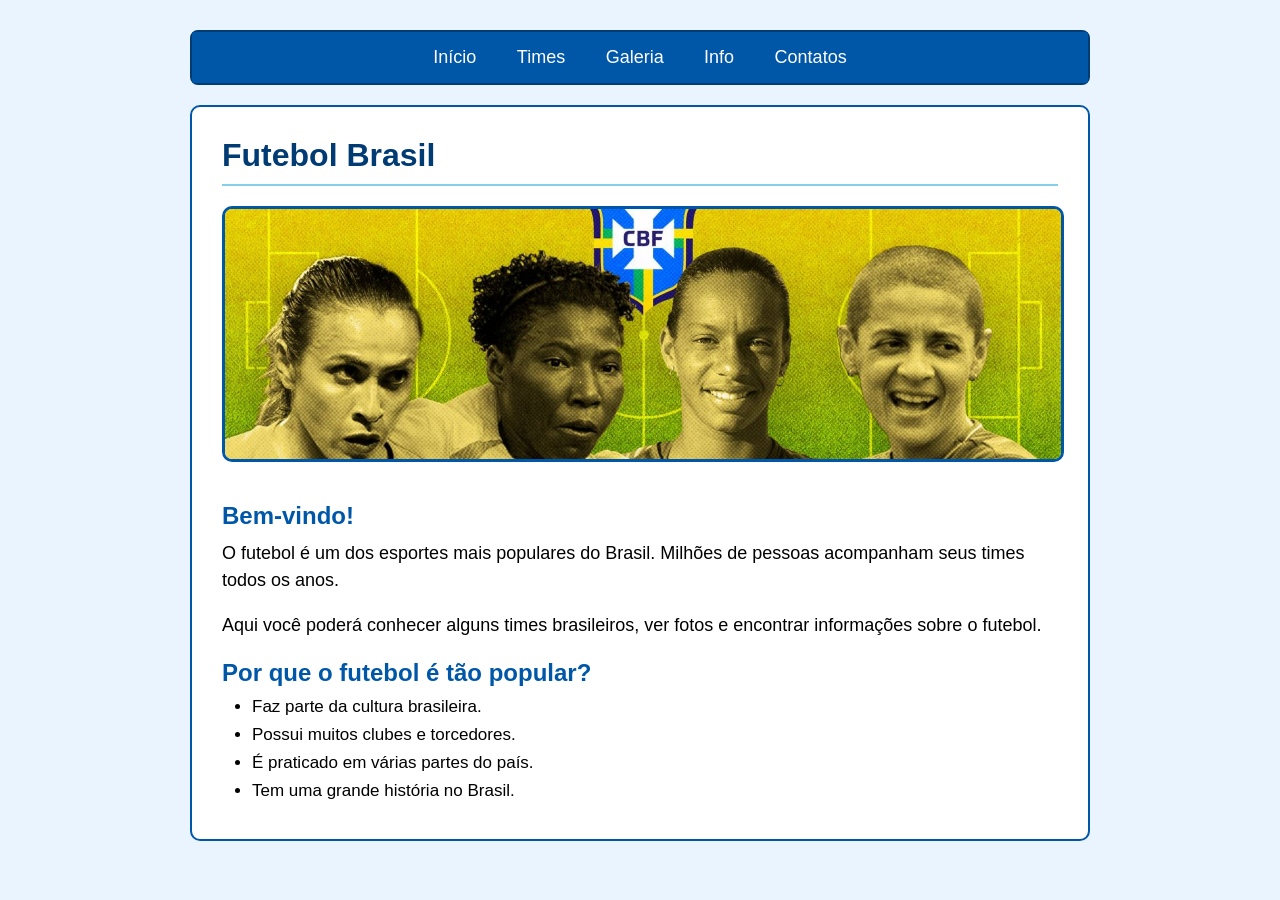
<file: index.html>
<html>
<head>
    <meta charset="UTF-8">
    <title>Futebol Brasil</title>
    <link rel="stylesheet" href="style.css">
</head>
<body>

    <div id="container">

        <nav>
            <ul>
                <li><a href="index.html">Início</a></li>
                <li><a href="times.html">Times</a></li>
                <li><a href="galeria.html">Galeria</a></li>
                <li><a href="info.html">Info</a></li>
                <li><a href="contatos.html">Contatos</a></li>
            </ul>
        </nav>

        <div class="content">

            <h1>Futebol Brasil</h1>

            <img src="imagens/futebol.jpg" class="imagem">

            <h2>Bem-vindo!</h2>

            <p>
                O futebol é um dos esportes mais populares do Brasil.
                Milhões de pessoas acompanham seus times todos os anos.
            </p>

            <br>

            <p>
                Aqui você poderá conhecer alguns times brasileiros,
                ver fotos e encontrar informações sobre o futebol.
            </p>

            <h2>Por que o futebol é tão popular?</h2>

            <ul>
                <li>Faz parte da cultura brasileira.</li>
                <li>Possui muitos clubes e torcedores.</li>
                <li>É praticado em várias partes do país.</li>
                <li>Tem uma grande história no Brasil.</li>
            </ul>

        </div>

    </div>

</body>
</html>
</file>
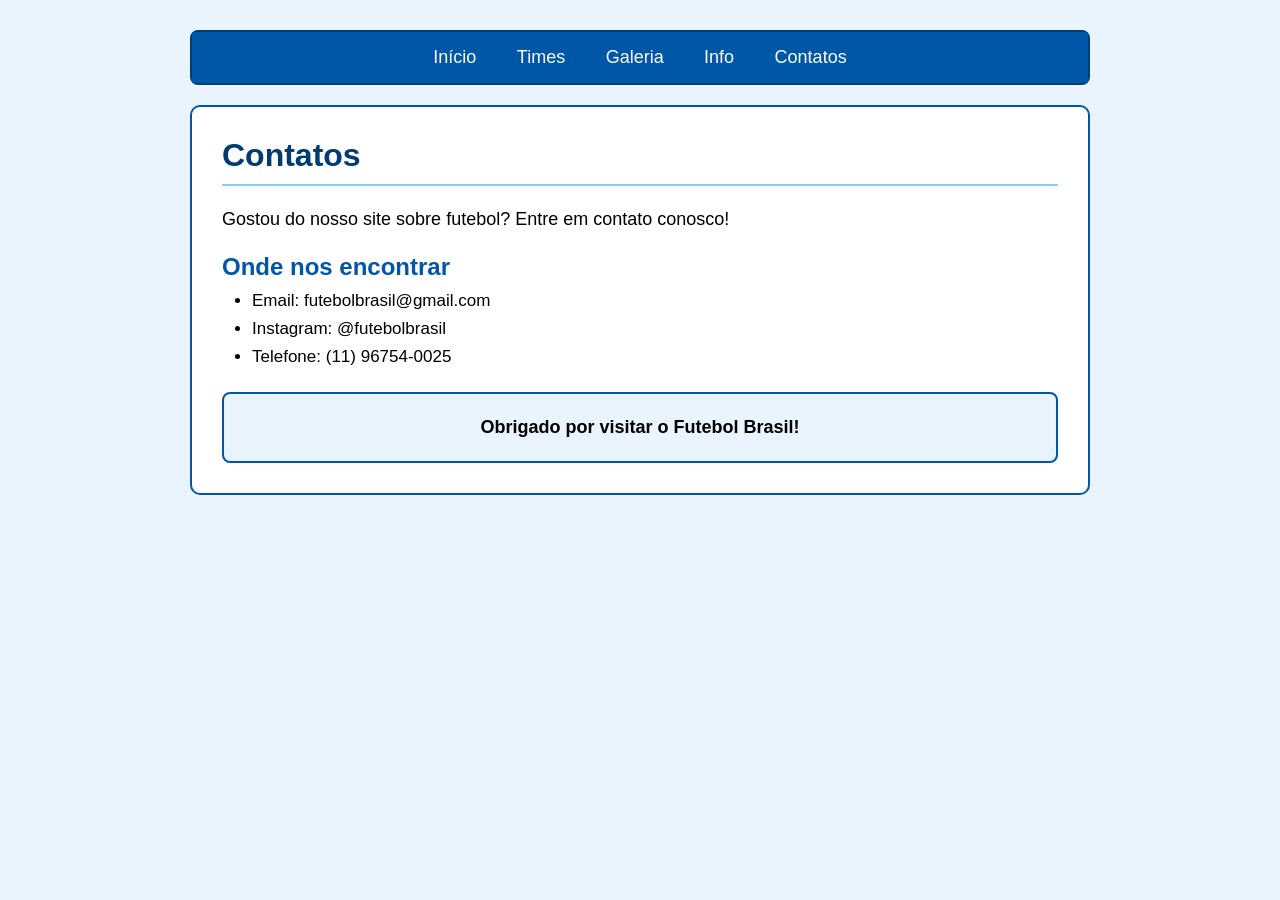
<file: contatos.html>
<html>
<head>
    <meta charset="UTF-8">
    <title>Contatos - Futebol Brasil</title>
    <link rel="stylesheet" href="style.css">
</head>
<body>

    <div id="container">

        <nav>
            <ul>
                <li><a href="index.html">Início</a></li>
                <li><a href="times.html">Times</a></li>
                <li><a href="galeria.html">Galeria</a></li>
                <li><a href="info.html">Info</a></li>
                <li><a href="contatos.html">Contatos</a></li>
            </ul>
        </nav>

        <div class="content">

            <h1>Contatos</h1>

            <p>
                Gostou do nosso site sobre futebol?
                Entre em contato conosco!
            </p>

            <h2>Onde nos encontrar</h2>

            <ul>
                <li>Email: futebolbrasil@gmail.com</li>
                <li>Instagram: @futebolbrasil</li>
                <li>Telefone: (11) 96754-0025</li>
            </ul>

            <div class="caixa">
                <p><strong>Obrigado por visitar o Futebol Brasil!</strong></p>
            </div>

        </div>

    </div>

</body>
</html>
</file>
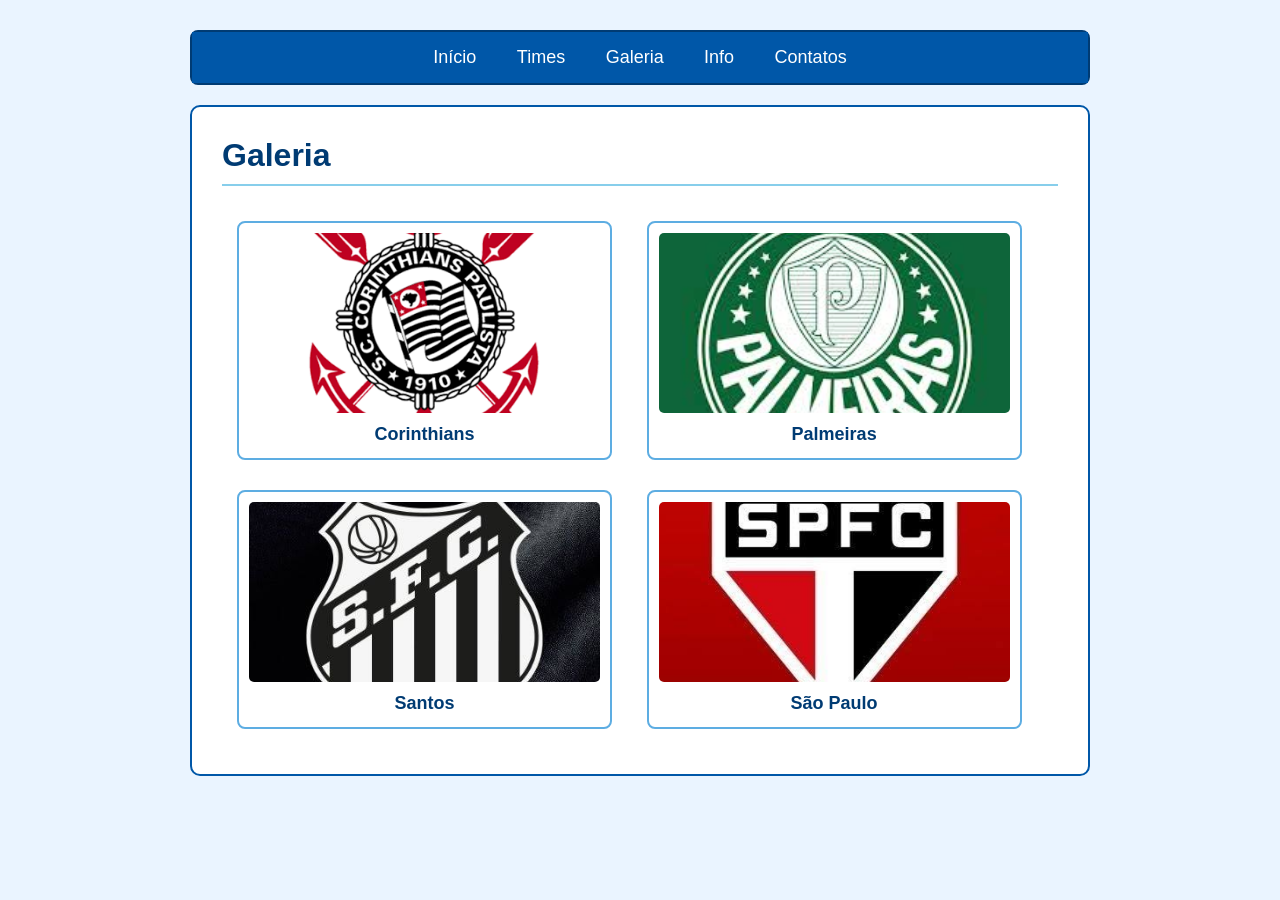
<file: galeria.html>
<html>
<head>
    <meta charset="UTF-8">
    <title>Galeria - Futebol Brasil</title>
    <link rel="stylesheet" href="style.css">
</head>
<body>

    <div id="container">

        <nav>
            <ul>
                <li><a href="index.html">Início</a></li>
                <li><a href="times.html">Times</a></li>
                <li><a href="galeria.html">Galeria</a></li>
                <li><a href="info.html">Info</a></li>
                <li><a href="contatos.html">Contatos</a></li>
            </ul>
        </nav>

        <div class="content">

            <h1>Galeria</h1>

            <div class="foto">
                <img src="imagens/corinthians.jpg">
                <p>Corinthians</p>
            </div>

            <div class="foto">
                <img src="imagens/palmeiras.jpg">
                <p>Palmeiras</p>
            </div>

            <div class="foto">
                <img src="imagens/santos.jpg">
                <p>Santos</p>
            </div>

            <div class="foto">
                <img src="imagens/saopaulo.jpg">
                <p>São Paulo</p>
            </div>

        </div>

    </div>

</body>
</html>
</file>
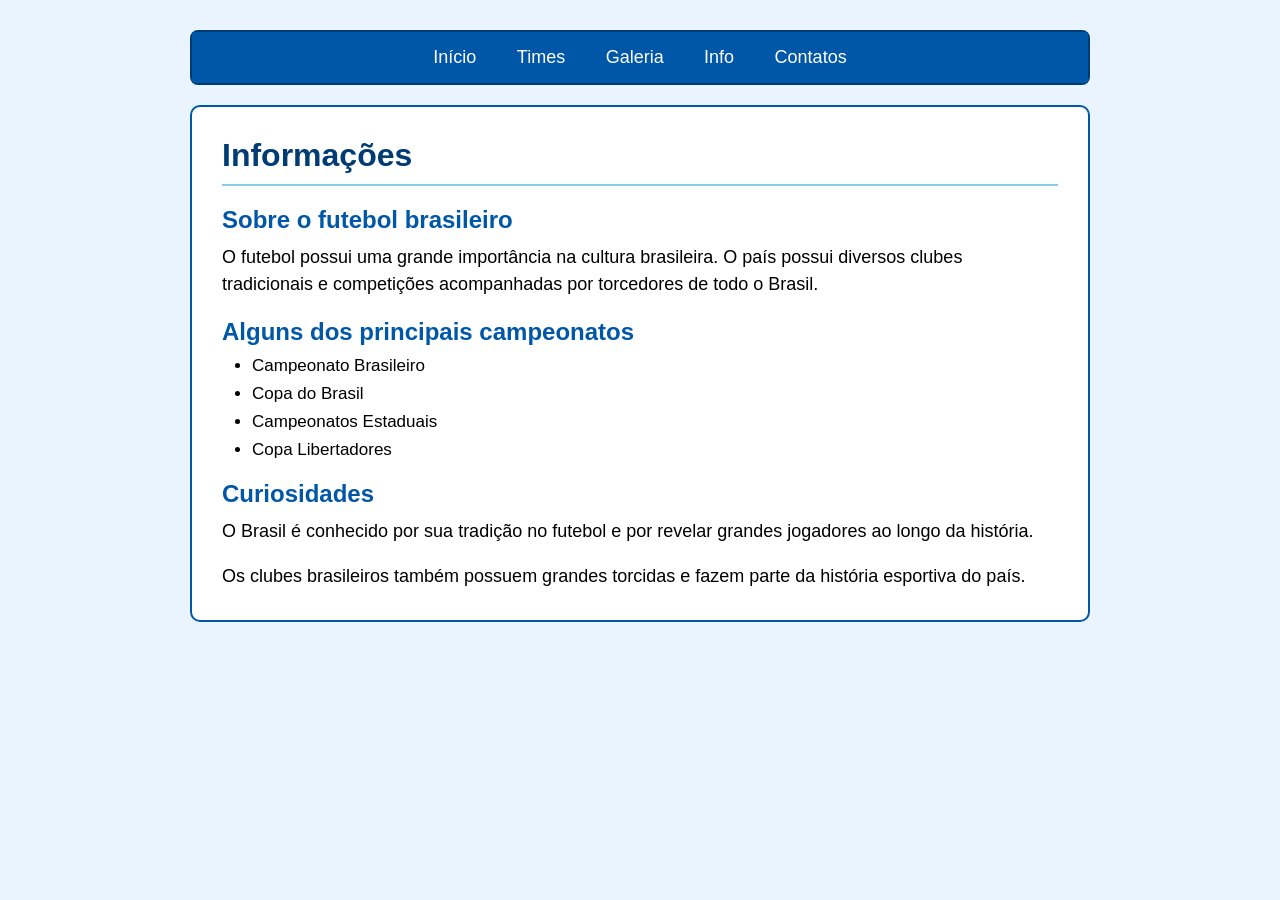
<file: info.html>
<html>
<head>
    <meta charset="UTF-8">
    <title>Informações - Futebol Brasil</title>
    <link rel="stylesheet" href="style.css">
</head>
<body>

    <div id="container">

        <nav>
            <ul>
                <li><a href="index.html">Início</a></li>
                <li><a href="times.html">Times</a></li>
                <li><a href="galeria.html">Galeria</a></li>
                <li><a href="info.html">Info</a></li>
                <li><a href="contatos.html">Contatos</a></li>
            </ul>
        </nav>

        <div class="content">

            <h1>Informações</h1>

            <h2>Sobre o futebol brasileiro</h2>

            <p>
                O futebol possui uma grande importância na cultura brasileira.
                O país possui diversos clubes tradicionais e competições
                acompanhadas por torcedores de todo o Brasil.
            </p>

            <h2>Alguns dos principais campeonatos</h2>

            <ul>
                <li>Campeonato Brasileiro</li>
                <li>Copa do Brasil</li>
                <li>Campeonatos Estaduais</li>
                <li>Copa Libertadores</li>
            </ul>

            <h2>Curiosidades</h2>

            <p>
                O Brasil é conhecido por sua tradição no futebol e por
                revelar grandes jogadores ao longo da história.
            </p>

            <br>

            <p>
                Os clubes brasileiros também possuem grandes torcidas
                e fazem parte da história esportiva do país.
            </p>

        </div>

    </div>

</body>
</html>
</file>
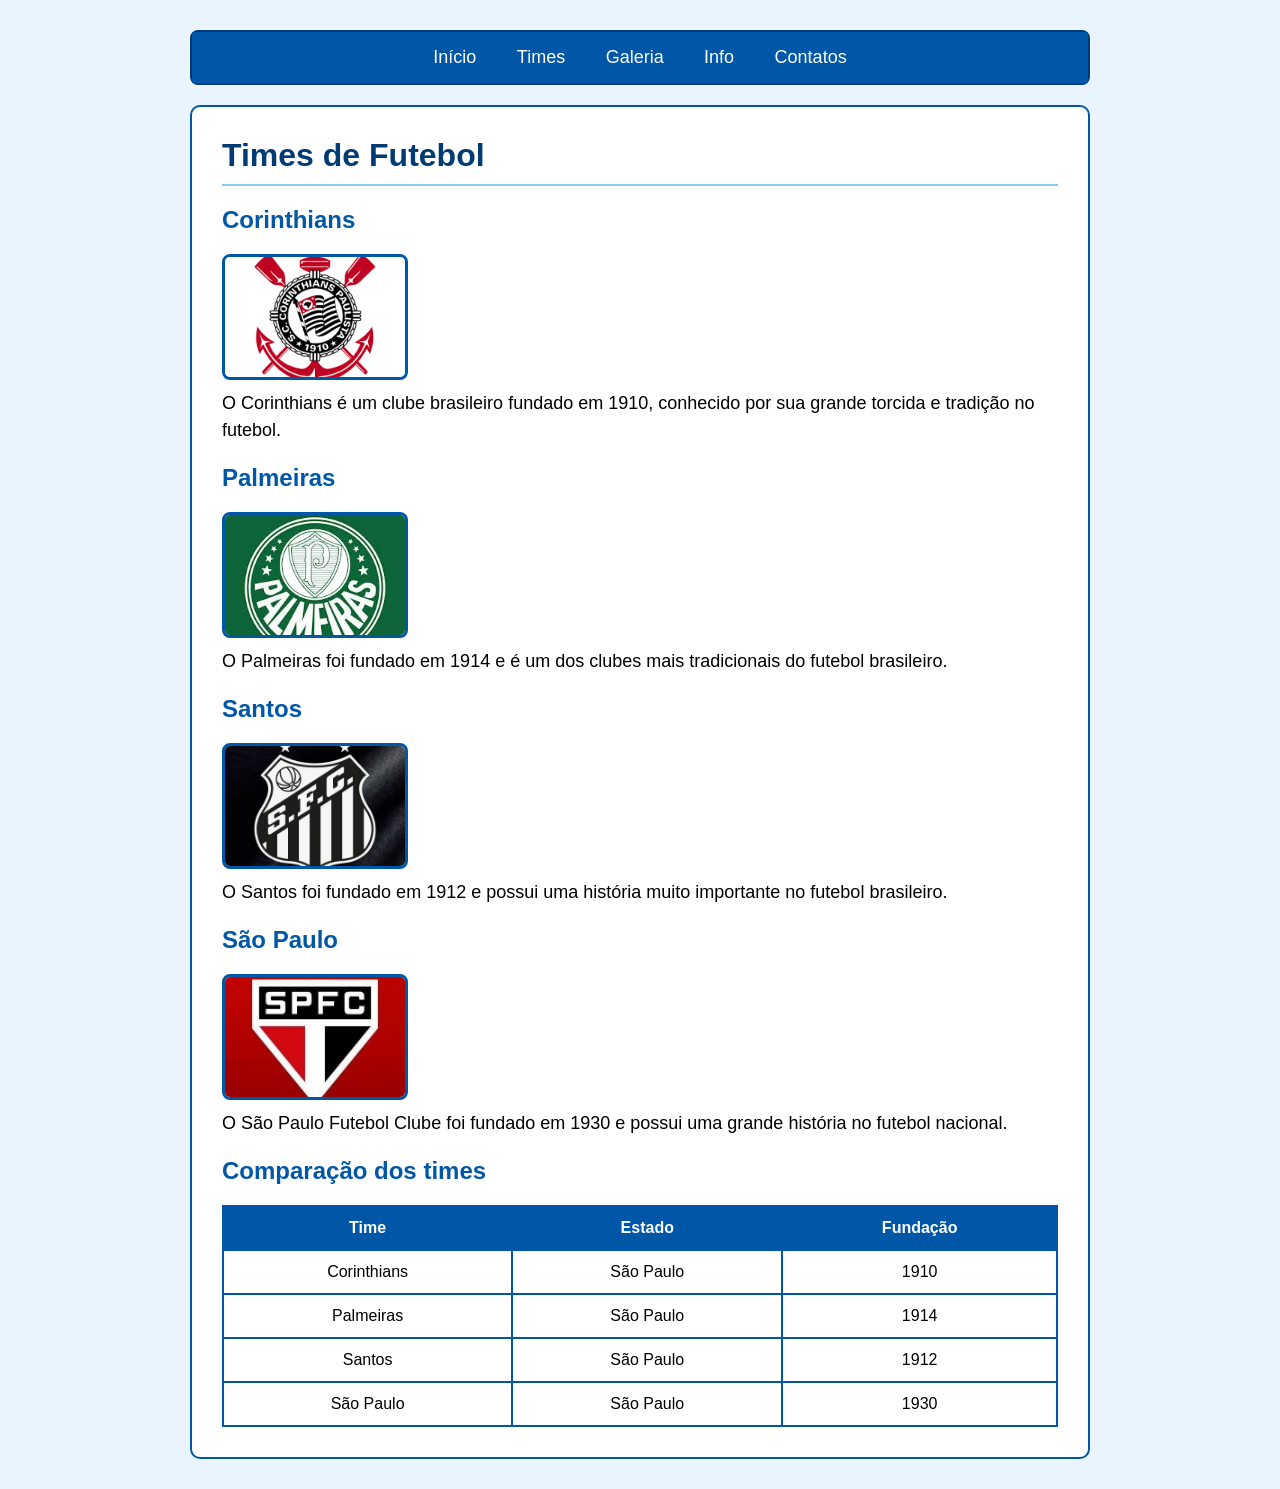
<file: times.html>
<html>
<head>
    <meta charset="UTF-8">
    <title>Times - Futebol Brasil</title>
    <link rel="stylesheet" href="style.css">
</head>
<body>

    <div id="container">

        <nav>
            <ul>
                <li><a href="index.html">Início</a></li>
                <li><a href="times.html">Times</a></li>
                <li><a href="galeria.html">Galeria</a></li>
                <li><a href="info.html">Info</a></li>
                <li><a href="contatos.html">Contatos</a></li>
            </ul>
        </nav>

        <div class="content">

            <h1>Times de Futebol</h1>

            <h2>Corinthians</h2>
            <img src="imagens/corinthians.jpg" class="imagem-time">
            <p>
                O Corinthians é um clube brasileiro fundado em 1910,
                conhecido por sua grande torcida e tradição no futebol.
            </p>

            <h2>Palmeiras</h2>
            <img src="imagens/palmeiras.jpg" class="imagem-time">
            <p>
                O Palmeiras foi fundado em 1914 e é um dos clubes
                mais tradicionais do futebol brasileiro.
            </p>

            <h2>Santos</h2>
            <img src="imagens/santos.jpg" class="imagem-time">
            <p>
                O Santos foi fundado em 1912 e possui uma história
                muito importante no futebol brasileiro.
            </p>

            <h2>São Paulo</h2>
            <img src="imagens/saopaulo.jpg" class="imagem-time">
            <p>
                O São Paulo Futebol Clube foi fundado em 1930 e possui
                uma grande história no futebol nacional.
            </p>

            <h2>Comparação dos times</h2>

            <table>
                <tr>
                    <th>Time</th>
                    <th>Estado</th>
                    <th>Fundação</th>
                </tr>

                <tr>
                    <td>Corinthians</td>
                    <td>São Paulo</td>
                    <td>1910</td>
                </tr>

                <tr>
                    <td>Palmeiras</td>
                    <td>São Paulo</td>
                    <td>1914</td>
                </tr>

                <tr>
                    <td>Santos</td>
                    <td>São Paulo</td>
                    <td>1912</td>
                </tr>

                <tr>
                    <td>São Paulo</td>
                    <td>São Paulo</td>
                    <td>1930</td>
                </tr>
            </table>

        </div>

    </div>

</body>
</html>
</file>
<file: style.css>
* {
    margin: 0;
    padding: 0;
}

body {
    background-color: #EAF4FF;
    font-family: Arial;
}

#container {
    max-width: 900px;
    margin: 30px auto;
}

nav {
    border: 2px solid #003B73;
    border-radius: 8px;
}

nav ul {
    padding: 0;
    background-color: #0057A8;
    text-align: center;
}

nav ul li {
    display: inline-block;
}

nav ul li a {
    color: white;
    text-decoration: none;
    display: block;
    padding: 15px 18px;
    font-size: 18px;
}

nav ul li a:hover {
    background-color: #0088CC;
}

.content {
    background-color: white;
    padding: 30px;
    margin-top: 20px;
    border: 2px solid #0057A8;
    border-radius: 10px;
}

.content h1 {
    color: #003B73;
    margin-bottom: 20px;
    border-bottom: 2px solid #87CEEB;
    padding-bottom: 10px;
}

.content h2 {
    color: #0057A8;
    margin-top: 20px;
    margin-bottom: 10px;
}

.content p {
    font-size: 18px;
    line-height: 1.5;
}

.content ul {
    margin-left: 30px;
    margin-top: 10px;
}

.content li {
    margin-bottom: 8px;
    font-size: 17px;
}

.imagem {
    width: 100%;
    height: 250px;
    object-fit: cover;
    border: 3px solid #0057A8;
    border-radius: 10px;
    margin-bottom: 20px;
}

.imagem-time {
    width: 180px;
    height: 120px;
    object-fit: cover;
    border: 3px solid #0057A8;
    border-radius: 8px;
    margin: 10px 0;
}

table {
    width: 100%;
    border-collapse: collapse;
    margin-top: 20px;
}

table, th, td {
    border: 2px solid #0057A8;
}

th {
    background-color: #0057A8;
    color: white;
    padding: 12px;
}

td {
    padding: 12px;
    text-align: center;
}

tr:hover {
    background-color: #EAF4FF;
}

.foto {
    display: inline-block;
    width: 42%;
    margin: 15px;
    padding: 10px;
    border: 2px solid #5DADE2;
    border-radius: 8px;
    text-align: center;
}

.foto img {
    width: 100%;
    height: 180px;
    object-fit: cover;
    border-radius: 5px;
}

.foto p {
    color: #003B73;
    font-weight: bold;
    margin-top: 8px;
}

.caixa {
    border: 2px solid #0057A8;
    border-radius: 8px;
    padding: 20px;
    margin-top: 25px;
    background-color: #EAF4FF;
    text-align: center;
}
</file>
